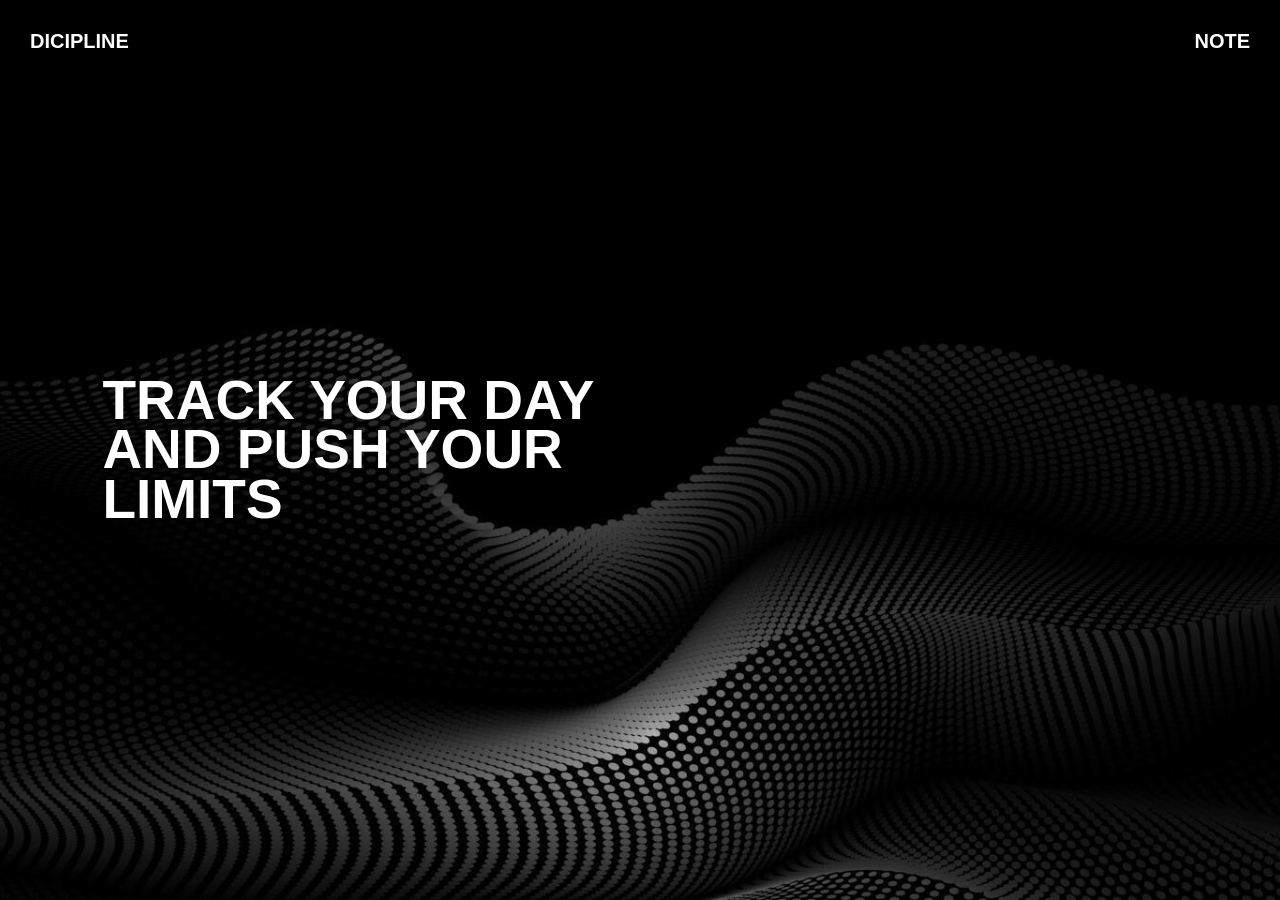
<file: index.html>
<!DOCTYPE html>
<html>
  <head>
    <title>DISICIPLINE</title>
    <link rel="stylesheet" href="style.css">
  </head>
  <body>
    <nav>
      <a href="index.html" class = "logo">DICIPLINE</a>
        <a href="note.html"class = "note-link">NOTE</a>
    </nav>
    <main class="hero">
      <h1>TRACK YOUR DAY<br> AND PUSH YOUR LIMITS</h1>
    </main>
    <script src="script.js"></script>
  </body>
</html>
</file>
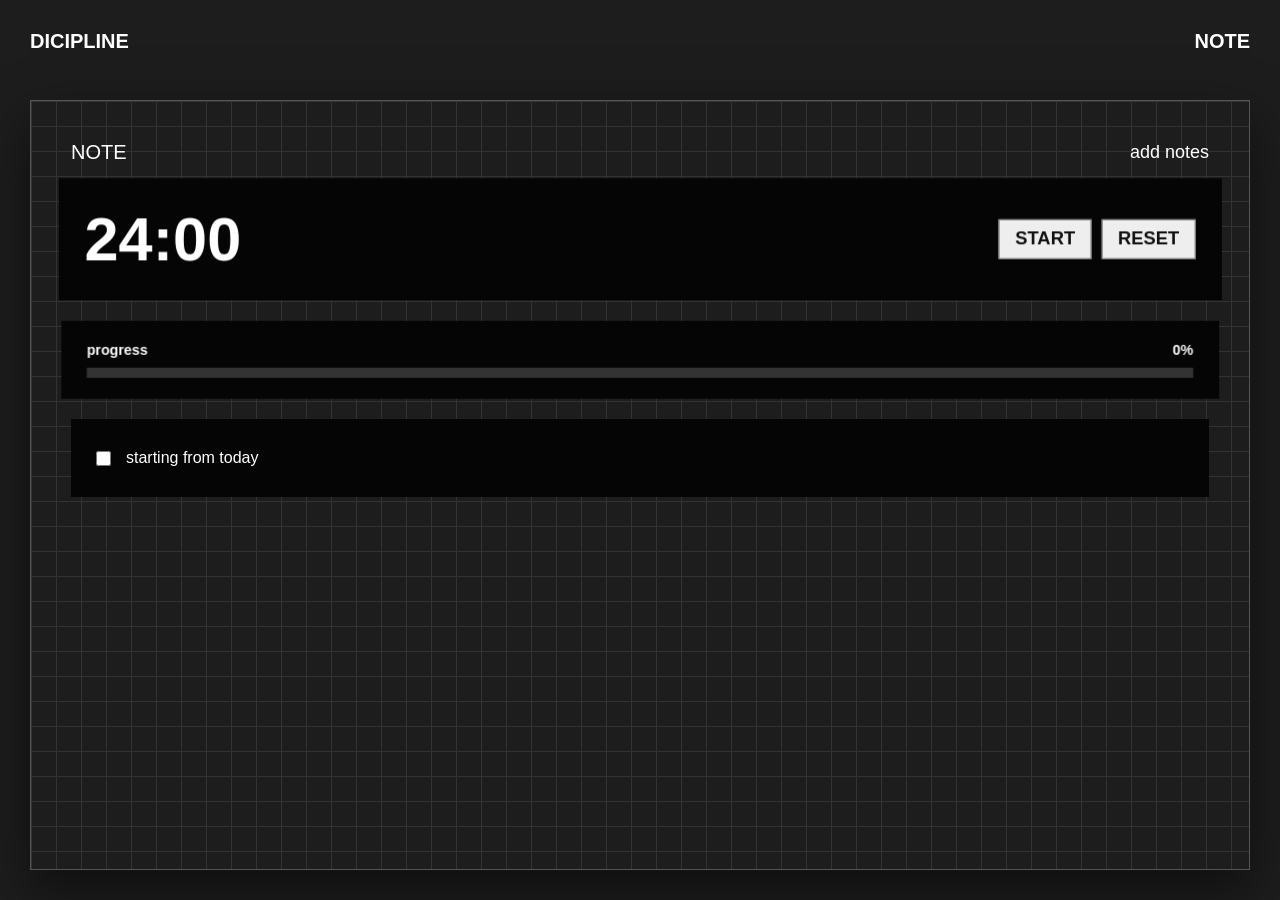
<file: note.html>
<!DOCTYPE html>
<html>
  <head>
    <title>DISICIPLINE</title>
    <link rel="stylesheet" href="style.css">
  </head>
  <body class = "note-page">
    <nav>
      <a href="index.html" class = "logo">DICIPLINE</a>
       <a href="note.html"class = "note-link">NOTE</a>
    </nav>
    <main class="note-container">
      <div class="note-header">
        <span>note</span>
        <button onclick="addNote()">add notes</button>
      </div>

      <div class="timer">
        <span id="time">24:00</span>

        <button onclick="startTimer()">START</button>
        <button onclick="resetTimer()">RESET</button>
      </div>
      <div class = "progress-section">
        <div class = "progress-header">
          <span>progress</span>
          <span id = "progress-text">0%</span>
        </div>
        <div class = "progress-bar">
          <div id = "progress-fill"></div>
        </div>
      </div>
      <div id="notes" class = "notes">
        <label class="note-item">
          <input type="checkbox" onchange="updateProgress()">
          <span>starting from today</span>
        </label>
      </div>
    </main>
    <script src="script.js"></script>
  </body>
</html>
</file>
<file: style.css>
* {
    box-sizing: border-box;
    margin: 0;
    padding: 0;
}

body {
    background: #1d1d1d;
    color: #ffffff;
    font-family: Arial, sans-serif;
}
 nav {
    display: flex;
    justify-content: space-between;
    position: absolute;
    top: 30px;
    left: 30px;
    z-index: 10;
    right: 30px;
 }
 .logo,
  .note-link {
      color: #ffffff;
      text-decoration: none;
      font-size: 20px;
      font-weight: bold;
  }
.note-link:hover {
    text-decoration: underline;
}
.note-page {
  min-height: 100vh;
  padding: 100px 30px 30px;
}

.note-header {
  display: flex;
  justify-content: space-between;
  align-items: center;
  margin-bottom: 20px;
  font-size: 20px;
  text-transform: uppercase;
}

.note-header button {
  background: transparent;
  border: none;
  color: white;
  font-size: 18px;
  cursor: pointer;
}
.note-header button:hover {
  text-decoration: underline;
}
.hero {
    height: 100vh;
    display: flex;
    align-items: center;
    padding-left: 8%;
    background-image: url("bekgron.jpg");
    background-size: cover;
    background-position: center;
    position: relative;
}
.hero::before {
  content: "";
  position: absolute;
  inset: 0;
  background: rgba(0, 0, 0, 0.2);
}

.hero h1 {
  position: relative;
  font-size: 55px;
  line-height: 0.9;
  max-width: 600px;
}
.timer {
  width: 100%;
  background: #050505;
  padding: 25px;
  display: flex;
  align-items: center;
  gap: 10px;
  margin-bottom: 20px;
}

#time {
  font-size: 60px;
  font-weight: bold;
  margin-right: auto;
}

.timer button {
  border: 1px solid #777;
  background: #eee;
  color: #111;
  padding: 8px 15px;
  font-size: 18px;
  font-weight: bold;
  cursor: pointer;
}

.timer button:hover {
  background: white;
}
.notes {
  width: 100%;
  background: #050505;
  padding: 15px 25px;
}

.note-item {
  display: flex;
  align-items: center;
  gap: 15px;
  padding: 15px 0;
  border-bottom: 1px solid #333;
  font-size: 16px;
}

.note-item:last-child {
  border-bottom: none;
}

.note-item input {
  width: 15px;
  height: 15px;
  cursor: pointer;
}

.note-item input:checked + span {
  color: #666;
  text-decoration: line-through;
}
.note-container {
  width: 100%;
  min-height: calc(100vh - 130px);
  padding: 40px;
  border: 1px solid #555;
  background-image:
    linear-gradient(#333 1px, transparent 1px),
    linear-gradient(90deg, #333 1px, transparent 1px);
  background-size: 25px 25px;
}
.edit-btn {
  margin-left: auto;
  border: 1px solid #777;
  background: transparent;
  color: white;
  padding: 5px 10px;
  font-size: 12px;
  cursor: pointer;
}
.edit-btn:hover {
  background: white;
  color: #111;
}
.progress-section { 
  width: 100%; 
  background: #050505; 
  padding: 20px 25px; 
  margin-bottom: 20px; 
} 
.progress-header { 
  display: flex; 
  justify-content: space-between; 
  margin-bottom: 10px; 
  font-size: 14px; 
  font-weight: bold; 
}
.progress-bar { width: 100%; 
  height: 10px; 
  background: #333; 
  overflow: hidden; 
} 
#progress-fill { 
  width: 0%; 
  height: 100%; 
  background: white; 
  transition: width 0.3s ease; 
}
/* =====================
   3D NOTE CONTAINER
===================== */

.note-page {
  perspective: 1200px;
}

.note-container {
  transform-style: preserve-3d;
  transition:
    transform 0.15s ease,
    box-shadow 0.15s ease;

  box-shadow:
    0 20px 50px rgba(0, 0, 0, 0.5);
}

/* Efek ketika mouse berada di atas card */
.note-container:hover {
  box-shadow:
    0 30px 70px rgba(0, 0, 0, 0.7);
}

/* =====================
   3D TIMER
===================== */

.timer {
  transform: translateZ(25px);
  transition: transform 0.3s ease;
}

.timer:hover {
  transform: translateZ(40px);
}

/* =====================
   3D PROGRESS
===================== */

.progress-section {
  transform: translateZ(20px);
  transition: transform 0.3s ease;
}

.progress-section:hover {
  transform: translateZ(35px);
}
/* =====================
   3D NOTES
===================== */

.note-item {
  transition:
    transform 0.25s ease,
    background 0.25s ease;
}

.note-item:hover {
  transform: translateX(8px) translateZ(20px);
  background: #111;
}

/* =====================
   3D BUTTON
===================== */

.timer button,
.note-header button,
.edit-btn {
  transition:
    transform 0.2s ease,
    box-shadow 0.2s ease;
}

.timer button:hover,
.note-header button:hover,
.edit-btn:hover {
  transform: translateY(-3px) translateZ(15px);
  box-shadow:
    0 8px 15px rgba(0, 0, 0, 0.4);
}

.timer button:active,
.note-header button:active,
.edit-btn:active {
  transform: translateY(1px);
}
</file>
